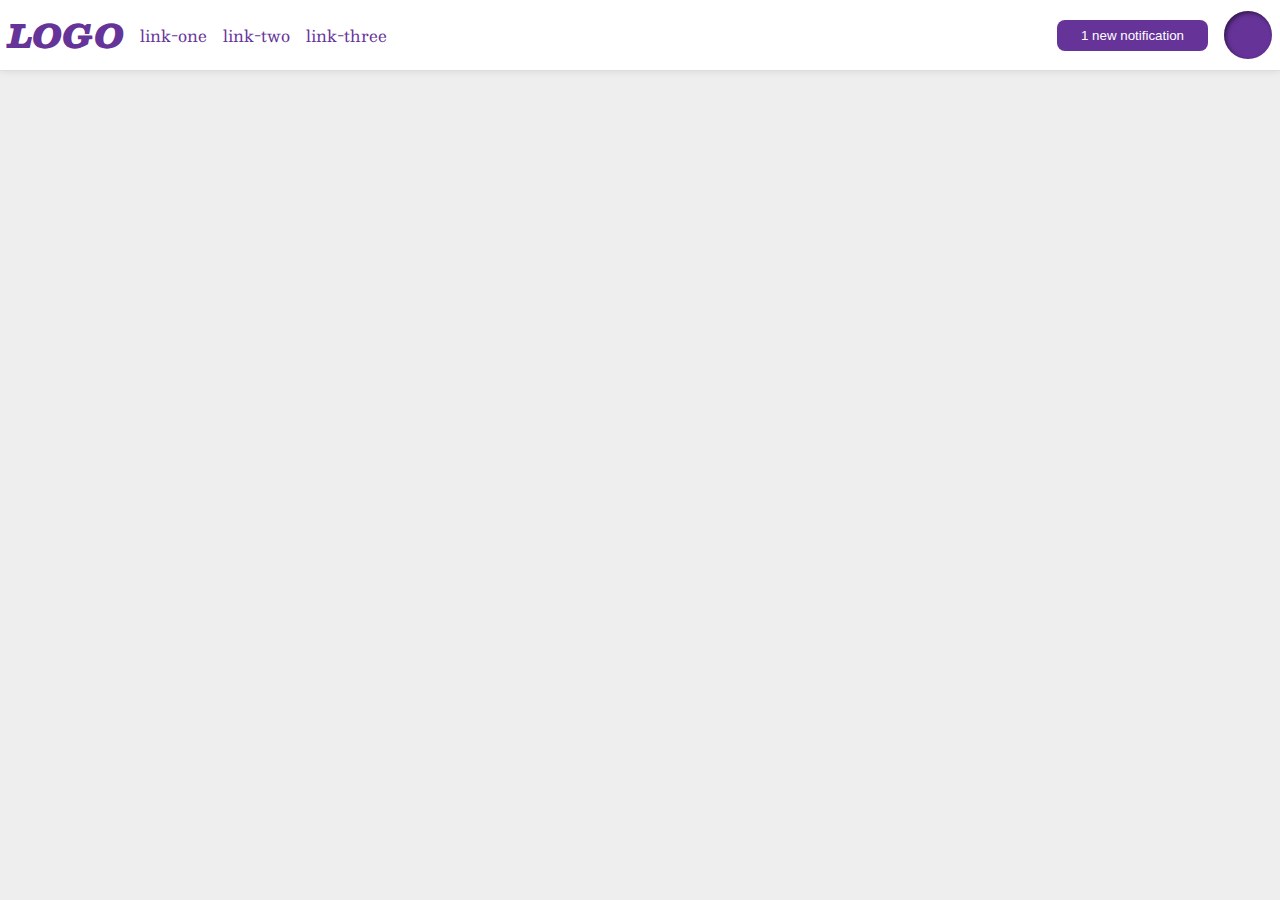
<file: flex/03-flex-header-2/index.html>
<!DOCTYPE html>
<html lang="en">

<head>
  <meta charset="UTF-8">
  <meta http-equiv="X-UA-Compatible" content="IE=edge">
  <meta name="viewport" content="width=device-width, initial-scale=1.0">
  <title>Flex Header 2</title>
  <link rel="stylesheet" href="style.css">
</head>

<body>
  <div class="header">
    <!-- Left Content -->
    <div class="left">
      <div class="logo">
        LOGO
      </div>
      <ul class="links">
        <li><a href="google.com">link-one</a></li>
        <li><a href="google.com">link-two</a></li>
        <li><a href="google.com">link-three</a></li>
      </ul>
    </div>
    <!-- Right Content -->
    <div class="right">
      <button class="notifications">
        1 new notification
      </button>
      <div class="profile-image"></div>
    </div>
  </div>
</body>

</html>
</file>
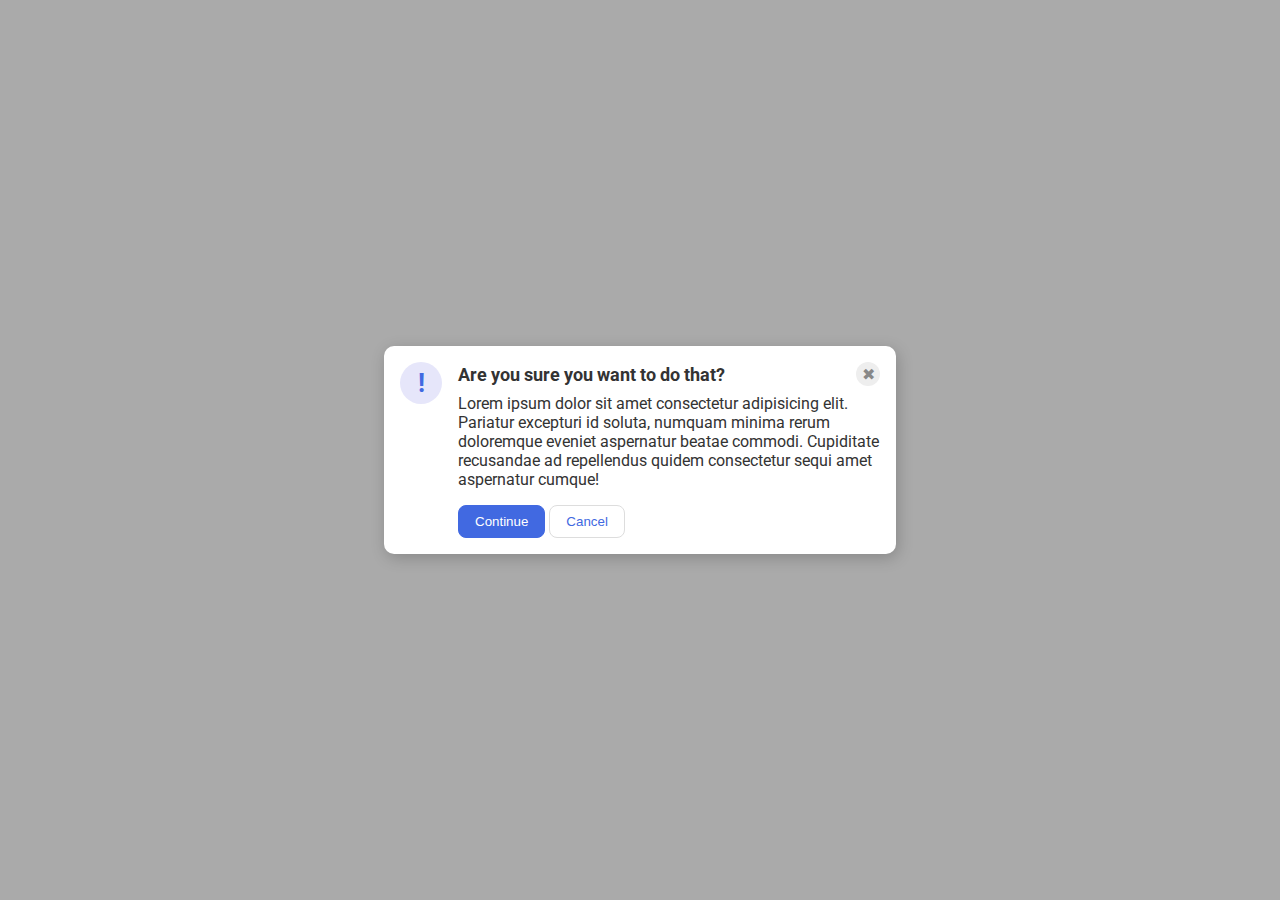
<file: flex/05-flex-modal/index.html>
<!DOCTYPE html>
<html lang="en">

<head>
  <meta charset="UTF-8">
  <meta http-equiv="X-UA-Compatible" content="IE=edge">
  <meta name="viewport" content="width=device-width, initial-scale=1.0">
  <link rel="stylesheet" href="style.css">
  <title>Modal</title>
</head>

<body>
  <div class="modal">
    <div class="icon">!</div>
    <div class="container">
      <div class="header">Are you sure you want to do that?
        <div class="close-button">✖</div>
      </div>
      <div class="text">Lorem ipsum dolor sit amet consectetur adipisicing elit. Pariatur excepturi id soluta, numquam
        minima
        rerum doloremque eveniet aspernatur beatae commodi. Cupiditate recusandae ad repellendus quidem consectetur
        sequi
        amet
        aspernatur cumque!</div>
      <button class="continue">Continue</button>
      <button class="cancel">Cancel</button>
    </div>
  </div>
</body>

</html>
</file>
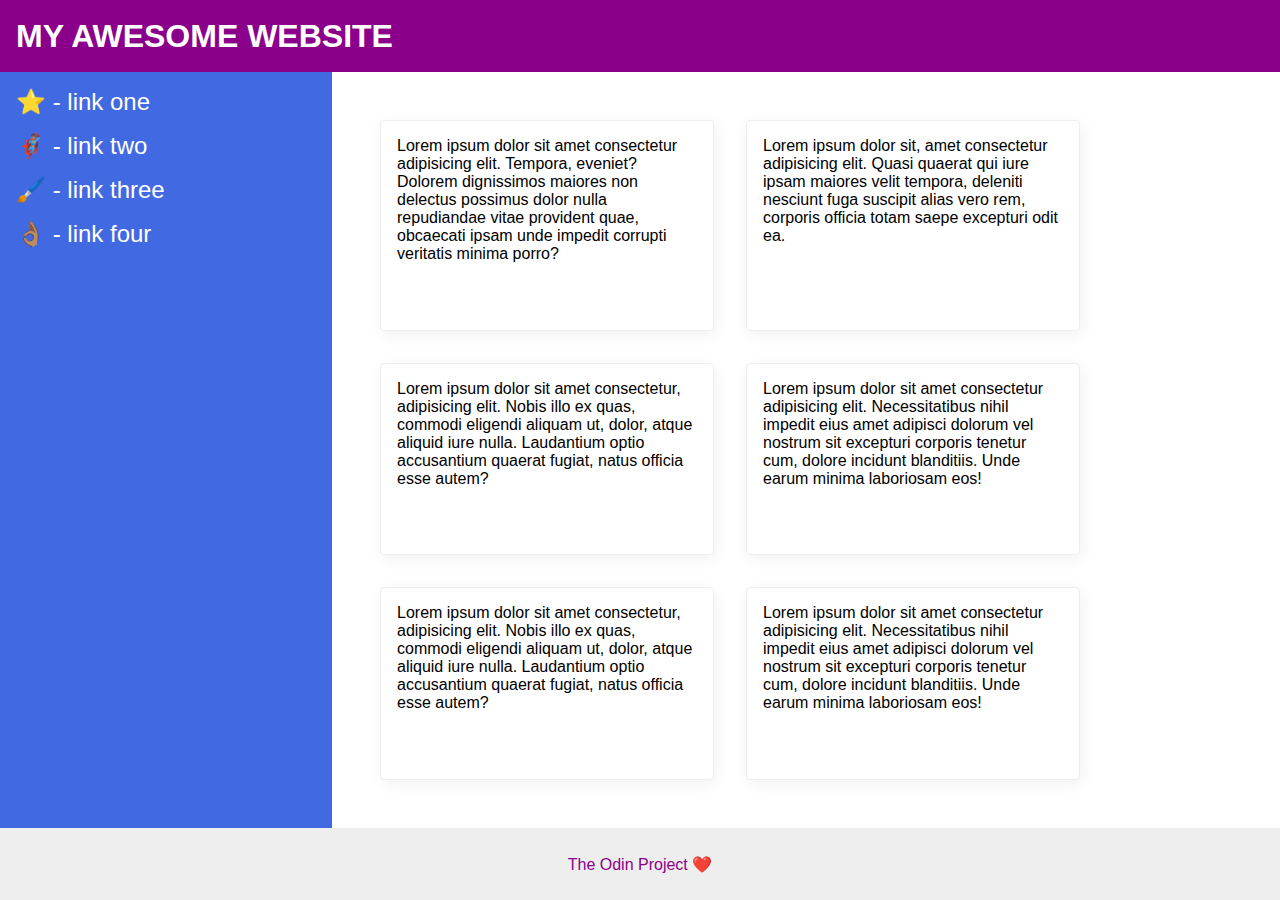
<file: flex/07-flex-layout-2/index.html>
<!DOCTYPE html>
<html lang="en">

<head>
  <meta charset="UTF-8">
  <meta http-equiv="X-UA-Compatible" content="IE=edge">
  <meta name="viewport" content="width=device-width, initial-scale=1.0">
  <title>The Holy Grail</title>
  <link rel="stylesheet" href="style.css">
</head>

<body>
  <div class="header">
    MY AWESOME WEBSITE
  </div>
  <div class="body">
    <div class="sidebar">
      <ul>
        <li><a href="#">⭐ - link one</a></li>
        <li><a href="#">🦸🏽‍♂️ - link two</a></li>
        <li><a href="#">🖌️ - link three</a></li>
        <li><a href="#">👌🏽 - link four</a></li>
      </ul>
    </div>
    <div class="container">
      <div class="card">Lorem ipsum dolor sit amet consectetur adipisicing elit. Tempora, eveniet? Dolorem dignissimos
        maiores
        non delectus possimus dolor nulla repudiandae vitae provident quae, obcaecati ipsam unde impedit corrupti
        veritatis
        minima porro?</div>
      <div class="card">Lorem ipsum dolor sit, amet consectetur adipisicing elit. Quasi quaerat qui iure ipsam maiores
        velit
        tempora, deleniti nesciunt fuga suscipit alias vero rem, corporis officia totam saepe excepturi odit ea.</div>
      <div class="card">Lorem ipsum dolor sit amet consectetur, adipisicing elit. Nobis illo ex quas, commodi eligendi
        aliquam
        ut, dolor, atque aliquid iure nulla. Laudantium optio accusantium quaerat fugiat, natus officia esse autem?
      </div>
      <div class="card">Lorem ipsum dolor sit amet consectetur adipisicing elit. Necessitatibus nihil impedit eius amet
        adipisci dolorum vel nostrum sit excepturi corporis tenetur cum, dolore incidunt blanditiis. Unde earum minima
        laboriosam eos!</div>
      <div class="card">Lorem ipsum dolor sit amet consectetur, adipisicing elit. Nobis illo ex quas, commodi eligendi
        aliquam
        ut, dolor, atque aliquid iure nulla. Laudantium optio accusantium quaerat fugiat, natus officia esse autem?
      </div>
      <div class="card">Lorem ipsum dolor sit amet consectetur adipisicing elit. Necessitatibus nihil impedit eius amet
        adipisci dolorum vel nostrum sit excepturi corporis tenetur cum, dolore incidunt blanditiis. Unde earum minima
        laboriosam eos!</div>
    </div>
  </div>
  <div class="footer">
    The Odin Project ❤️
  </div>
</body>

</html>
</file>
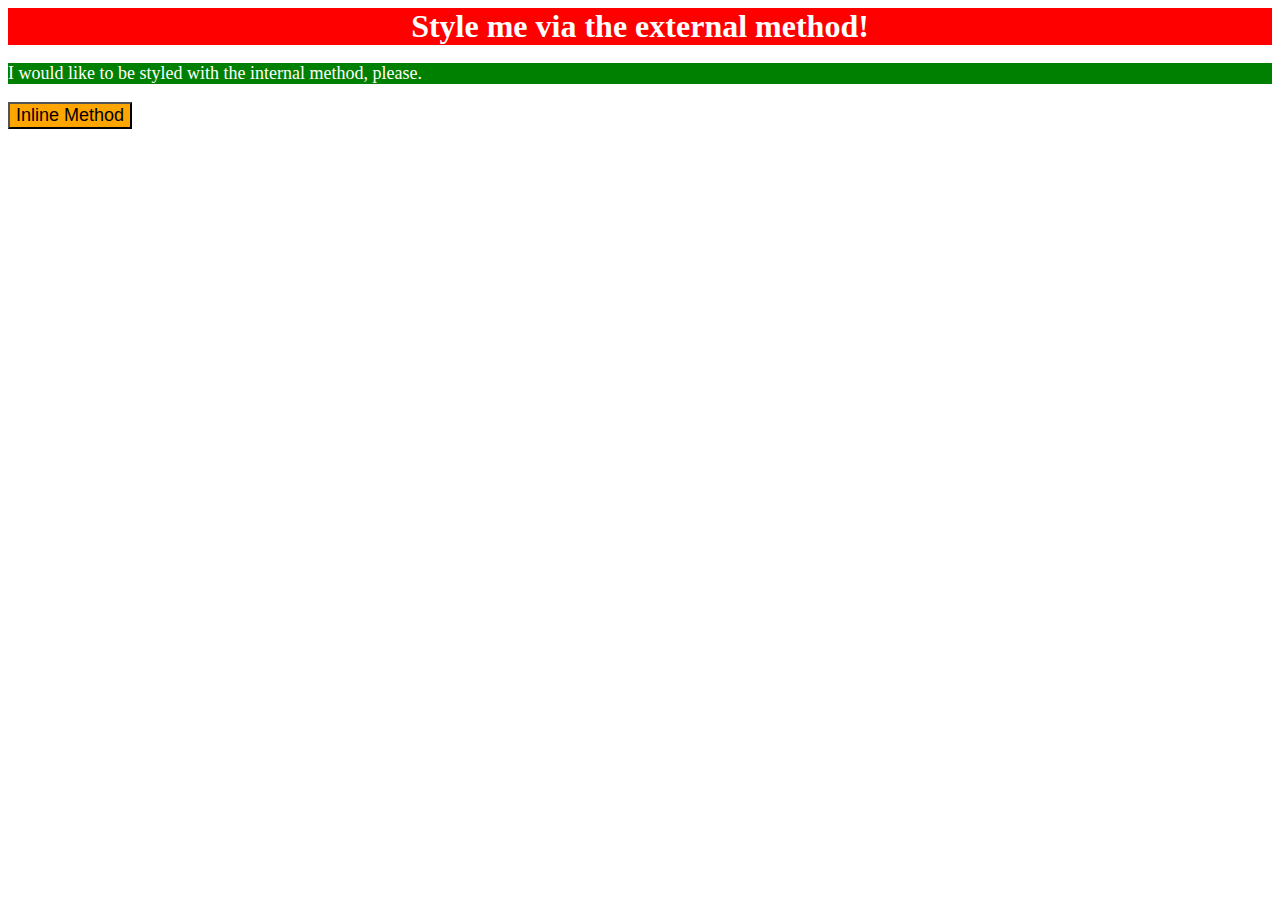
<file: foundations/01-css-methods/index.html>
<!DOCTYPE html>
<html lang="en">

<head>
  <meta charset="UTF-8">
  <meta http-equiv="X-UA-Compatible" content="IE=edge">
  <meta name="viewport" content="width=device-width, initial-scale=1.0">
  <title>Methods for Adding CSS</title>
  <link rel="stylesheet" href="style.css">
  <style>
    p {
      background-color: green;
      color: white;
      font-size: 18px;
    }
  </style>
</head>

<body>
  <div>Style me via the external method!</div>
  <p>I would like to be styled with the internal method, please.</p>
  <button style="background-color: orange; font-size: 18px;">Inline Method</button>
</body>

</html>
</file>
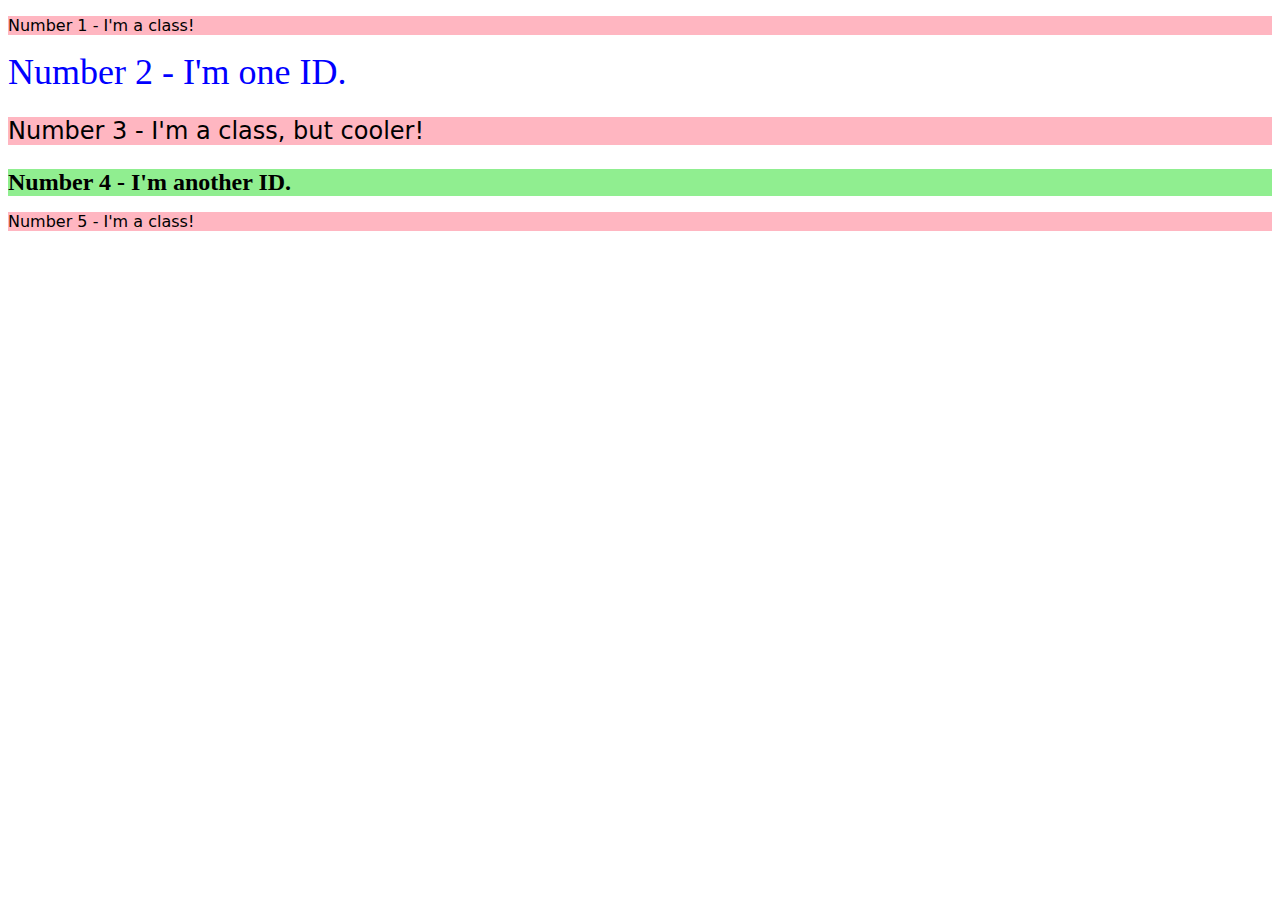
<file: foundations/02-class-id-selectors/index.html>
<!DOCTYPE html>
<html lang="en">

<head>
  <meta charset="UTF-8">
  <meta http-equiv="X-UA-Compatible" content="IE=edge">
  <meta name="viewport" content="width=device-width, initial-scale=1.0">
  <title>Class and ID Selectors</title>
  <link rel="stylesheet" href="style.css">
</head>

<body>
  <p class="odd">Number 1 - I'm a class!</p>
  <div id="second-element">Number 2 - I'm one ID.</div>
  <p class="odd font-size">Number 3 - I'm a class, but cooler!</p>
  <div id="fourth-element" class="font-size">Number 4 - I'm another ID.</div>
  <p class="odd">Number 5 - I'm a class!</p>
</body>

</html>
</file>
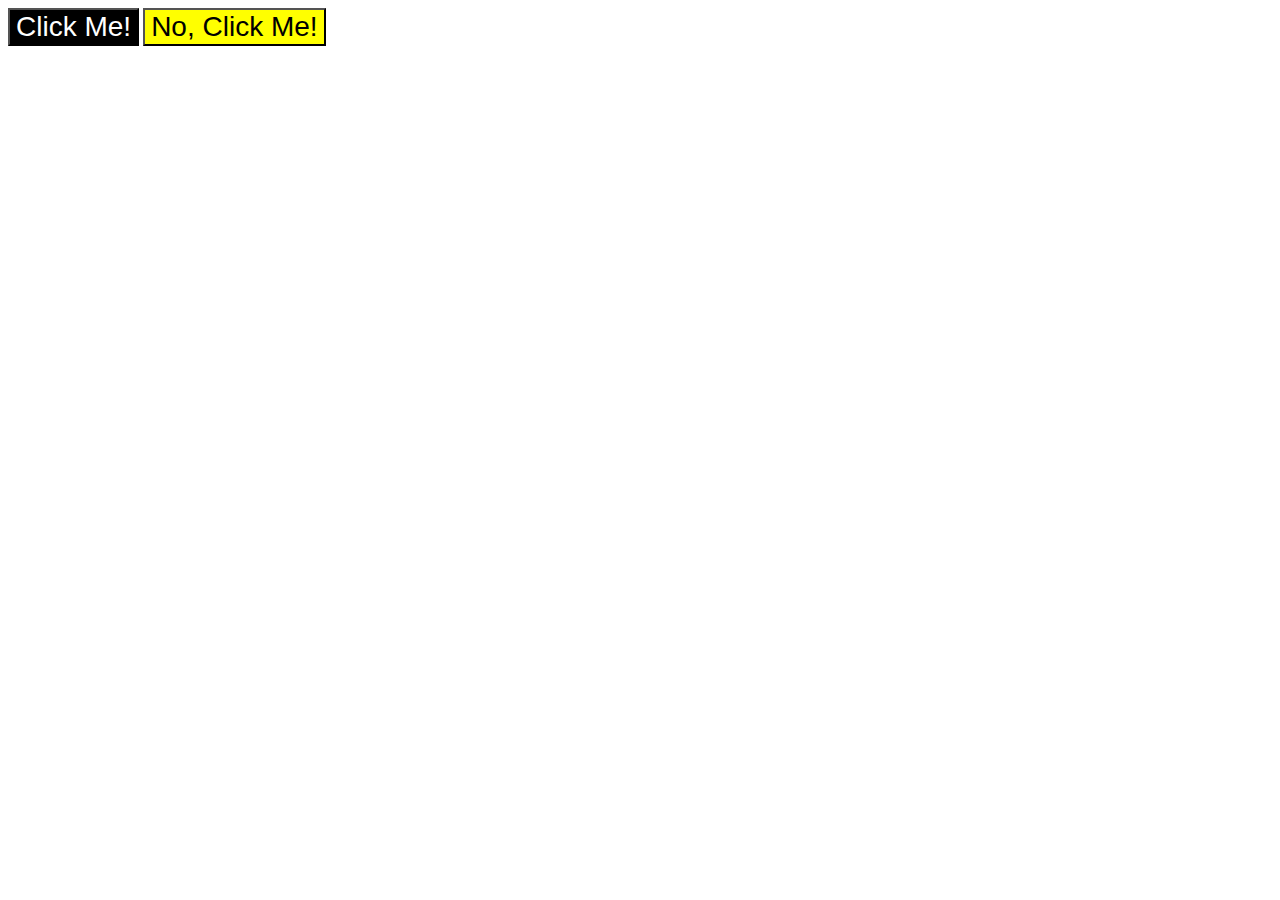
<file: foundations/03-grouping-selectors/index.html>
<!DOCTYPE html>
<html lang="en">

<head>
  <meta charset="UTF-8">
  <meta http-equiv="X-UA-Compatible" content="IE=edge">
  <meta name="viewport" content="width=device-width, initial-scale=1.0">
  <title>Grouping Selectors</title>
  <link rel="stylesheet" href="style.css">
</head>

<body>
  <button class="first-button">Click Me!</button>
  <button class="second-button">No, Click Me!</button>
</body>

</html>
</file>
<file: flex/03-flex-header-2/style.css>
/* this is some magical font-importing.  
you'll learn about it later. */
@import url('https://fonts.googleapis.com/css2?family=Besley:ital,wght@0,400;1,900&display=swap');

body {
  margin: 0;
  background: #eee;
  font-family: Besley, serif;
}

.header {
  background: white;
  border-bottom: 1px solid #ddd;
  box-shadow: 0 0 8px rgba(0, 0, 0, .1);
  display: flex;
  justify-content: space-between;
  padding: 8px;
}

.left,
.right {
  display: flex;
  gap: 16px;
  align-items: center;
}

.profile-image {
  background: rebeccapurple;
  box-shadow: inset 2px 2px 4px rgba(0, 0, 0, .5);
  border-radius: 50%;
  width: 48px;
  height: 48px;
  flex: none;
}

.logo {
  color: rebeccapurple;
  font-size: 32px;
  font-weight: 900;
  font-style: italic;
}

button {
  border: none;
  border-radius: 8px;
  background: rebeccapurple;
  color: white;
  padding: 8px 24px;
}

a {
  /* this removes the line under our links */
  text-decoration: none;
  color: rebeccapurple;
}

ul {
  list-style-type: none;
  margin: 0;
  padding: 0;
  display: flex;
  gap: 16px;
}
</file>
<file: flex/05-flex-modal/style.css>
@import url('https://fonts.googleapis.com/css2?family=Roboto:wght@400;700&display=swap');

html, body {
  height: 100%;
}

body {
  font-family: Roboto, sans-serif;
  margin: 0;
  background: #aaa;
  color: #333;
  /* I'll give you this one for free lol */
  display: flex;
  align-items: center;
  justify-content: center;
}

.modal {
  background: white;
  width: 480px;
  border-radius: 10px;
  box-shadow: 2px 4px 16px rgba(0,0,0,.2);
  display: flex;
  gap: 16px;
  padding: 16px;
}

.icon {
  color: royalblue;
  font-size: 26px;
  font-weight: 700;
  background: lavender;
  width: 42px;
  height: 42px;
  border-radius: 50%;
  display: flex;
  align-items: center;
  justify-content: center;
  flex-shrink: 0;
}

.header {
  display: flex;
  justify-content: space-between;
  align-items: center;
  font-size: 18px;
  font-weight: 700;
  margin-bottom: 8px;
}

.text {
  margin-bottom: 16px;
}

.close-button {
  background: #eee;
  border-radius: 50%;
  color: #888;
  font-weight: 400;
  font-size: 16px;
  height: 24px;
  width: 24px;
  display: flex;
  align-items: center;
  justify-content: center;
}

button {
  padding: 8px 16px;
  border-radius: 8px;
}

button.continue {
  background: royalblue;
  border: 1px solid royalblue;
  color: white;
}

button.cancel {
  background: white;
  border: 1px solid #ddd;
  color: royalblue;
}
</file>
<file: flex/07-flex-layout-2/style.css>
body {
  font-family: -apple-system, BlinkMacSystemFont, 'Segoe UI', Roboto, Oxygen, Ubuntu, Cantarell, 'Open Sans', 'Helvetica Neue', sans-serif;
  margin: 0;
  min-height: 100vh;
  display: flex;
  flex-direction: column;
}

.header {
  display: flex;
  align-items: center;
  padding: 0 16px;
  font-size: 32px;
  font-weight: 900;
  height: 72px;
  background: darkmagenta;
  color: white;
}

.body {
  display: flex;
  flex: 1;
}

.footer {
  height: 72px;
  background: #eee;
  color: darkmagenta;
  display: flex;
  align-items: center;
  justify-content: center;
}

.sidebar {
  width: 300px;
  background: royalblue;
  padding: 16px;
  flex-shrink: 0;
}

ul {
  list-style-type: none;
  margin: 0%;
  padding: 0%;
}

li {
  margin-bottom: 16px;
}

a {
  text-decoration: none;
  color: #fff;
  font-size: 24px;
}

.container {
  padding: 32px;
  display: flex;
  flex-wrap: wrap;
}

.card {
  border: 1px solid #eee;
  box-shadow: 2px 4px 16px rgba(0, 0, 0, .06);
  border-radius: 4px;
  padding: 16px;
  margin: 16px;
  width: 300px;
}
</file>
<file: foundations/01-css-methods/style.css>
div {
    background-color: red;
    color: white;
    font-size: 32px;
    text-align: center;
    font-weight: bold;
}
</file>
<file: foundations/02-class-id-selectors/style.css>
.odd {
    background-color: lightpink;
    font-family: Verdana, "DejaVu Sans", sans-serif;
}

.font-size {
    font-size: 24px;
}

#second-element {
    color: blue;
    font-size: 36px;
}

#fourth-element {
    background-color: lightgreen;
    font-weight: bold;
}
</file>
<file: foundations/03-grouping-selectors/style.css>
.first-button {
    background-color: #000;
    color: #fff;
}

.second-button {
    background-color: #ffff00;
}

.first-button,
.second-button {
    font-size: 28px;
    font-family: Helvetica, 'Times New Roman', sans-serif;
}
</file>
